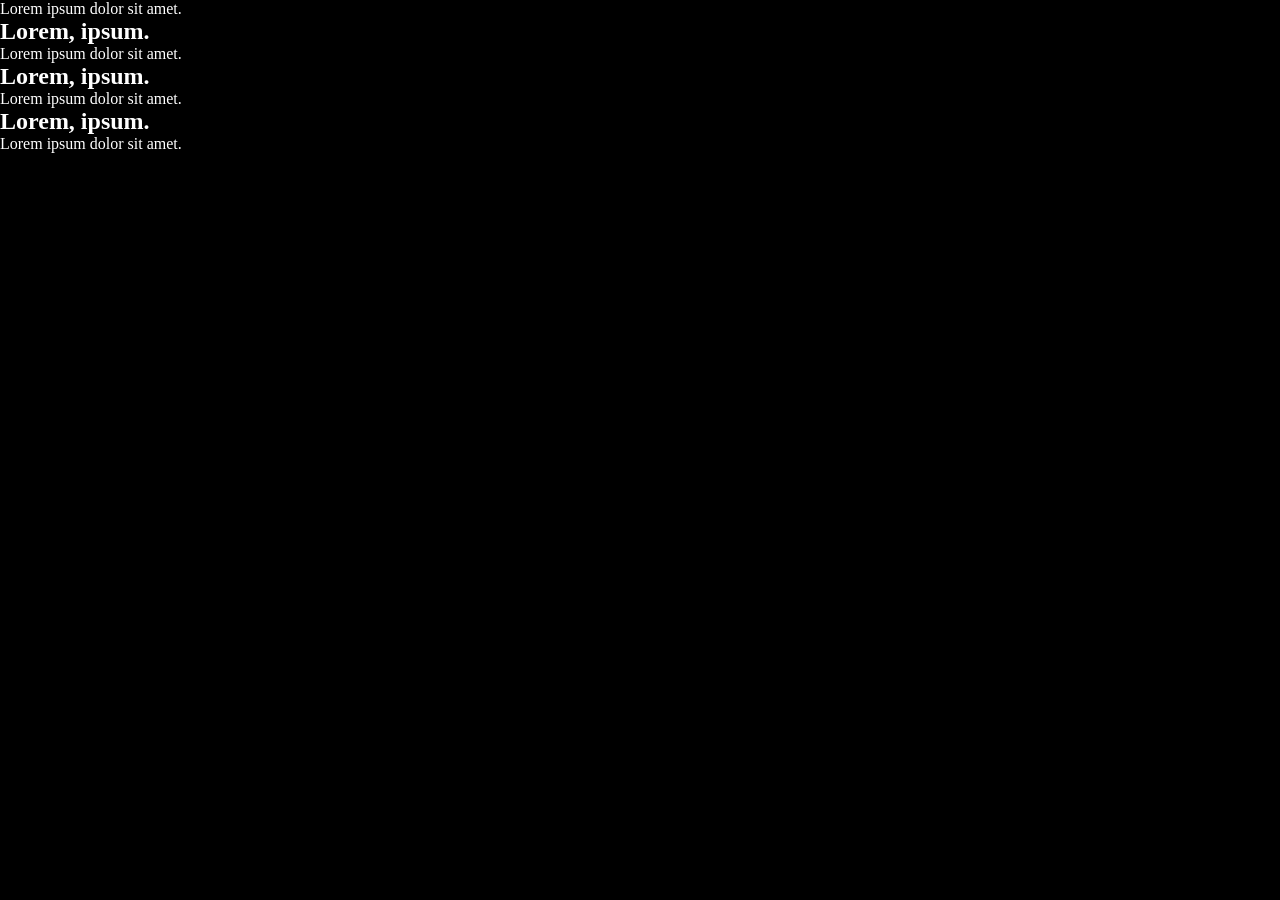
<file: 09. The DOM/index.html>
<!doctype html>
<html lang="en">
  <head>
    <meta charset="UTF-8" />
    <meta name="viewport" content="width=device-width, initial-scale=1.0" />
    <title>Document</title>
    <link rel="stylesheet" href="style.css" />
    <style>
      .hulu {
        color: lightseagreen;
        background-color: lightcoral;
      }
      .highlight {
        color: lightseagreen;
        background-color: lightcoral;
      }
      .placeholder {
        color: lightseagreen;
        background-color: lightcoral;
        width: 300px;
      }
    </style>
  </head>
  <body>
    <!-- <h1 class="a">1111111111</h1>
    <h1 class="hulu">2222222222</h1>
    <h1 class="hulu">3333333333</h1> -->

    <!-- <img
      src="https://images.unsplash.com/photo-1792156393471-e7369011c854?w=1000&auto=format&fit=crop&q=60&ixlib=rb-4.1.0&ixid=NHwxMjA3fDA%3D"
      alt="broken image"
    /> -->
    <!-- <a href="https://www.google.com">Google</a> -->

    <!-- <button disabled class="buy-now">Buy Now</button> -->
    <!-- <button>Add Cart Now</button>
    <button class="buy-now">Pay Now</button> -->

    <!-- <h1 id="heading">Some Important Information</h1> -->
    <!-- <p>
      Lorem ipsum dolor sit amet consectetur adipisicing elit. Aspernatur, eius?
      At doloribus pariatur nobis quos accusantium ratione praesentium id
      obcaecati et vel! Fugiat, maxime enim dolorum numquam architecto eaque
      quam officiis optio?
    </p> -->

    <!-- <ul>
        <li>Apple 1</li>
        <li>Apple 2</li>
        <li>Apple 3</li>
        <li>Apple 4</li>
        <li>Apple 5</li>
        <li>Apple 6</li>
        <li>Apple 7</li>
        <li>Apple 8</li>
        <li>Apple 9</li>
        <li>Apple 10</li>
    </ul> -->

    <!-- <div>
      <h1>Lorem ipsum dolor sit amet, consectetur adipisicing.</h1>
      <p>
        Lorem ipsum dolor sit amet consectetur adipisicing elit. Aspernatur,
        eius? At doloribus pariatur nobis quos accusantium ratione praesentium
        id obcaecati et vel! Fugiat, maxime enim dolorum numquam architecto
        eaque quam officiis optio?
      </p>
    </div> -->

    <p>Lorem ipsum dolor sit amet.</p>
    <h2>Lorem, ipsum.</h2>
    <p>Lorem ipsum dolor sit amet.</p>
    <h2>Lorem, ipsum.</h2>
    <p>Lorem ipsum dolor sit amet.</p>
    <h2>Lorem, ipsum.</h2>
    <p>Lorem ipsum dolor sit amet.</p>
    <script src="script.js"></script>
  </body>
</html>
</file>
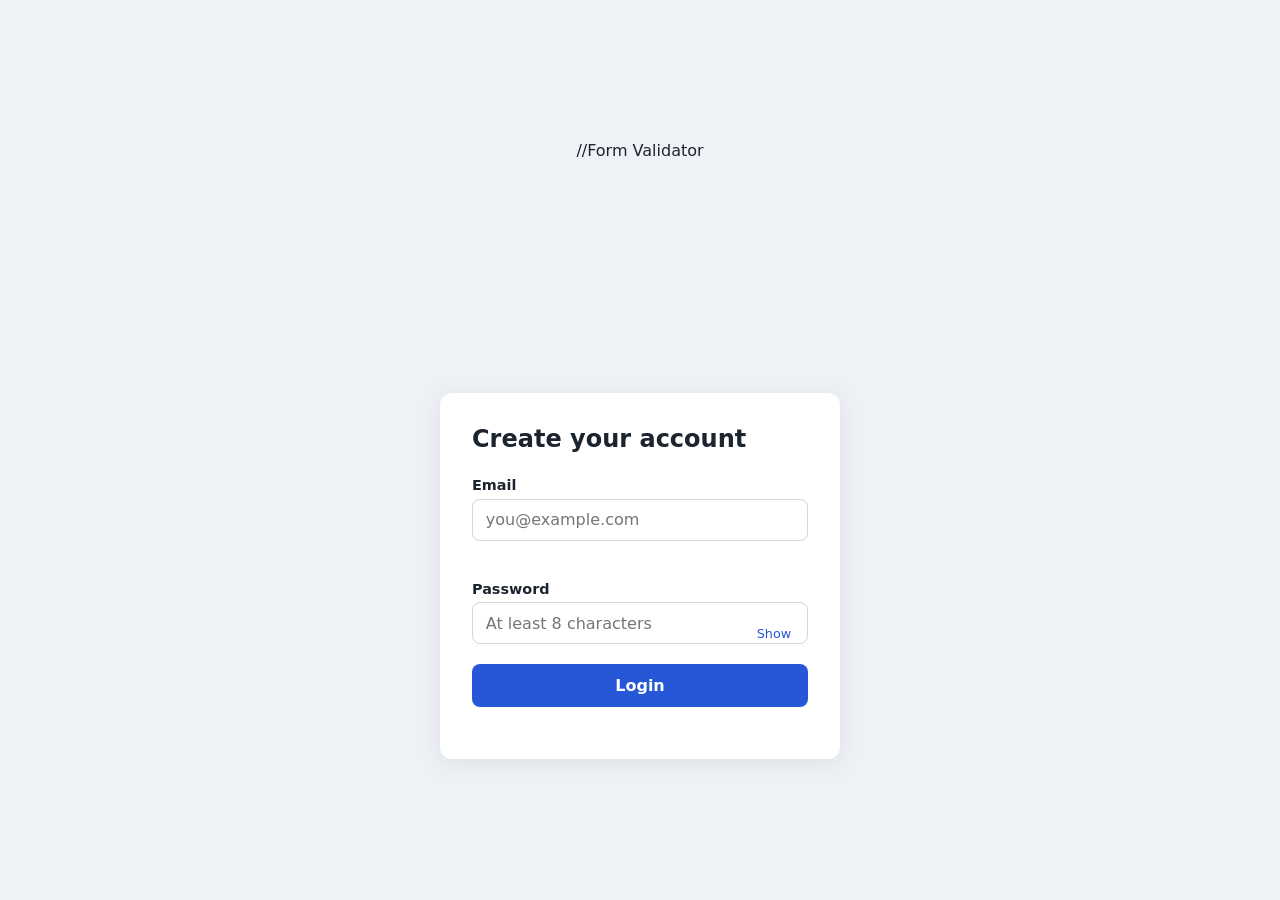
<file: 11. Forms & Form Validation/index.html>
<!doctype html>
<html lang="en">
  <head>
    <meta charset="UTF-8" />
    <meta name="viewport" content="width=device-width, initial-scale=1.0" />
    <title>Document</title>
    <link rel="stylesheet" href="style.css" />
  </head>
  <style>
    small {
      color: red;
      font-size: 12px;
    }
    #hide {
      display: none;
    }
  </style>
  <body>
    <!-- <form>
      <input id="name" type="text" placeholder="name" />
      <div id="hide">
        <br>
        <small>your name should be greater than two characters</small>
      </div>
      <br /><br />
      <input type="email" placeholder="email" />
      <br /><br />
      <input type="password" placeholder="password" />
      <br /><br />
      <select name="" id="">
        <option selected disabled>Choose Gender</option>
        <option value="Male">Male</option>
        <option value="Female">Female</option>
        <option value="Others">Others</option>
      </select>
      <br /><br />
      <textarea name="" id="" placeholder="Tell us about yourself"></textarea>
      <br /><br />
      <input type="submit" value="Submit">
    </form> -->

    //Form Validator

    <main class="card">
      <h1>Create your account</h1>

      <form id="signup-form" novalidate>
        <div class="field" id="email-field">
          <label for="email">Email</label>
          <input
            type="email"
            id="email"
            name="email"
            autocomplete="email"
            placeholder="you@example.com"
          />
          <p class="error" id="emailError" role="alert"></p>
        </div>

        <div class="field" id="password-field">
          <label for="password">Password</label>
          <div class="password-wrap">
            <input
              type="password"
              id="password"
              name="password"
              autocomplete="new-password"
              placeholder="At least 8 characters"
            />
            <p class="error" id="passError" role="alert"></p>
            <button
              type="button"
              id="toggle-password"
              aria-label="Show password"
            >
              Show
            </button>
          </div>

        <button type="submit" class="submit">Login</button>
      </form>
    </main>
    <script src="script.js"></script>
  </body>
</html>
</file>
<file: 09. The DOM/style.css>
* {
    margin: 0;
    padding: 0;
    box-sizing: border-box;
    font-family: cursive;
    color: white;
}

html,body {
     height: 100%;
     width: 100%;
}
body {
    background-color: black;
}
</file>
<file: 11. Forms & Form Validation/style.css>
:root {
  --bg: #eef1f5;
  --surface: #ffffff;
  --text: #1c2430;
  --muted: #667085;
  --border: #cfd6df;
  --accent: #2557d6;
  --valid: #1a8a4a;
  --invalid: #c8372d;
  --weak: #c8372d;
  --medium: #d98a00;
  --strong: #1a8a4a;
}

* { box-sizing: border-box; }

body {
  margin: 0;
  min-height: 100vh;
  display: grid;
  place-items: center;
  padding: 1.5rem;
  background: var(--bg);
  color: var(--text);
  font-family: system-ui, -apple-system, "Segoe UI", Roboto, sans-serif;
}

.card {
  width: 100%;
  max-width: 400px;
  padding: 2rem;
  background: var(--surface);
  border-radius: 12px;
  box-shadow: 0 4px 24px rgba(20, 30, 50, 0.08);
}

h1 { margin: 0 0 1.5rem; font-size: 1.5rem; }

.field { margin-bottom: 1.25rem; }

label {
  display: block;
  margin-bottom: 0.35rem;
  font-size: 0.9rem;
  font-weight: 600;
}

input {
  width: 100%;
  padding: 0.65rem 0.8rem;
  font: inherit;
  color: inherit;
  border: 1.5px solid var(--border);
  border-radius: 8px;
  background: #fff;
  transition: border-color 0.15s, box-shadow 0.15s;
}

input:focus {
  outline: none;
  border-color: var(--accent);
  box-shadow: 0 0 0 3px rgba(37, 87, 214, 0.18);
}

/* --- JS toggles these on .field --- */
.field.valid input   { border-color: var(--valid); }
.field.invalid input { border-color: var(--invalid); }

.error {
  margin: 0.35rem 0 0;
  min-height: 1.1em;
  font-size: 0.82rem;
  color: var(--invalid);
}

/* Password show/hide */
.password-wrap { position: relative; }
.password-wrap input { padding-right: 4.2rem; }

#toggle-password {
  position: absolute;
  top: 50%;
  right: 0.5rem;
  transform: translateY(-50%);
  padding: 0.25rem 0.55rem;
  font: inherit;
  font-size: 0.8rem;
  color: var(--accent);
  background: none;
  border: none;
  border-radius: 6px;
  cursor: pointer;
}
#toggle-password:hover { background: rgba(37, 87, 214, 0.08); }
#toggle-password:focus-visible { outline: 2px solid var(--accent); }

/* Strength meter: JS sets data-strength="weak|medium|strong" on #strength-bar */
.strength {
  height: 6px;
  margin-top: 0.6rem;
  background: #e4e8ee;
  border-radius: 3px;
  overflow: hidden;
}
.strength-bar {
  height: 100%;
  width: 0;
  transition: width 0.25s, background-color 0.25s;
}
.strength-bar[data-strength="weak"]   { width: 33%;  background: var(--weak); }
.strength-bar[data-strength="medium"] { width: 66%;  background: var(--medium); }
.strength-bar[data-strength="strong"] { width: 100%; background: var(--strong); }

.strength-label {
  margin: 0.3rem 0 0;
  font-size: 0.8rem;
  color: var(--muted);
}

/* Rule checklist: JS adds .met to each <li> */

.submit {
  width: 100%;
  padding: 0.75rem;
  font: inherit;
  font-weight: 600;
  color: #fff;
  background: var(--accent);
  border: none;
  border-radius: 8px;
  cursor: pointer;
  transition: background-color 0.15s;
}
.submit:hover { background: #1c47b3; }
.submit:disabled { background: #a9b6d4; cursor: not-allowed; }
.submit:focus-visible { outline: 3px solid rgba(37, 87, 214, 0.4); outline-offset: 2px; }

.success {
  margin: 0.8rem 0 0;
  text-align: center;
  font-size: 0.9rem;
  color: var(--valid);
}
</file>
